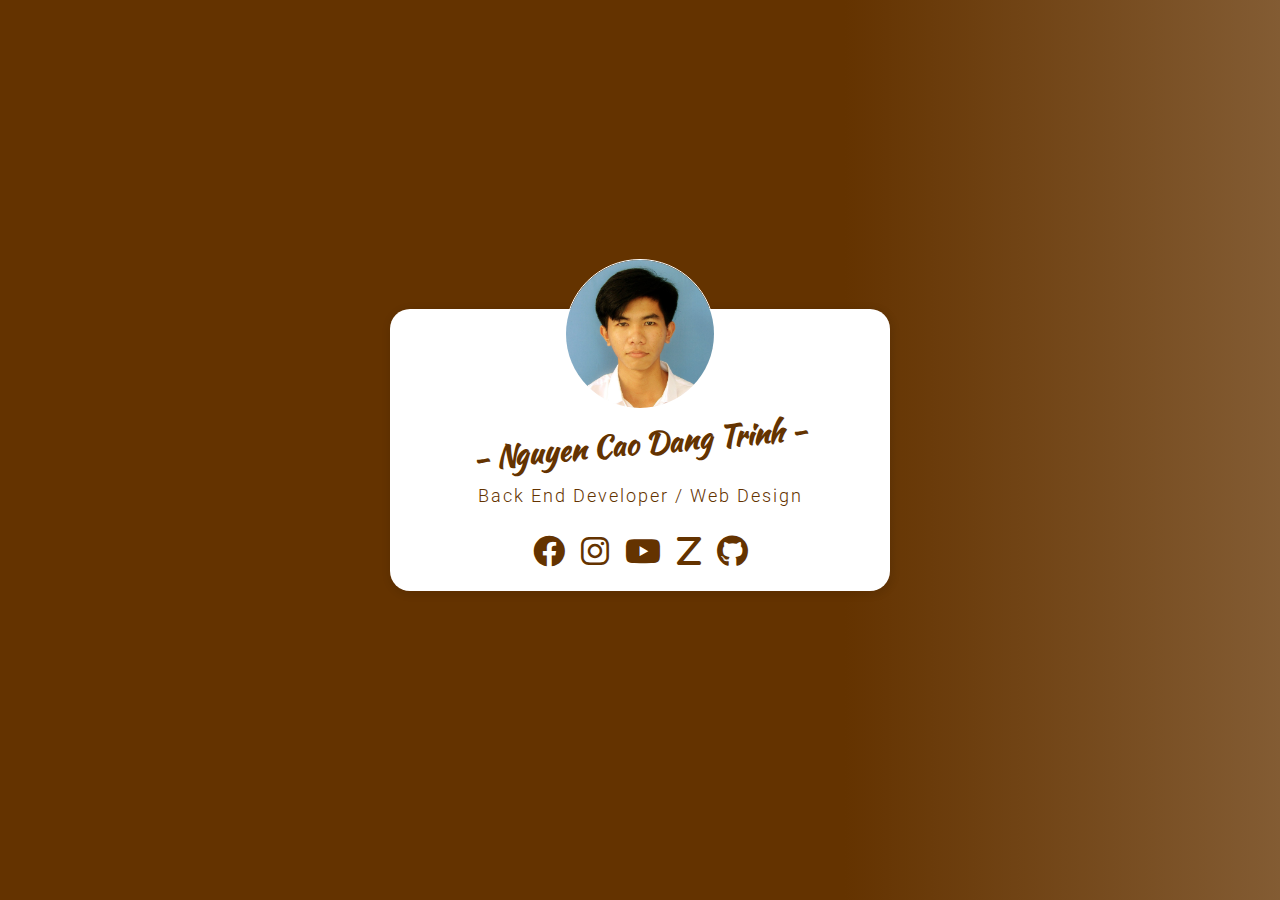
<file: index.html>
<!DOCTYPE html>
<html lang="en">

<head>
    <meta charset="UTF-8">
    <meta http-equiv="X-UA-Compatible" content="IE=edge">
    <meta name="viewport" content="width=device-width, initial-scale=1.0">
    <link rel="stylesheet" href="./main/main.css">
    <link rel="stylesheet" href="./main/img/fontawesome-free/css/all.min.css">
    <title>Portfolio</title>
</head>

<body>
    <div id="main" class="main">
        <div class="container">
            <div class="container__img">
                <img class="container__img-img" src="main/img/76bb4045bf997cc72588.jpg" alt="">
            </div>
            <div class="container__title">
                <h1 class="container__name">- Nguyen Cao Dang Trinh -</h1>
                <div class="container__desc">Back End Developer / Web Design</div>
            </div>

            <ul class="container__list">
                <li><a class="container__link" href="https://www.facebook.com/dangtrinh28">
                        <i class="fa-brands fa-facebook"></i>
                    </a></li>
                <li><a class="container__link" href="https://www.instagram.com/dtrinhit04/">
                        <i class="fa-brands fa-instagram"></i>
                    </a></li>
                <li><a class="container__link" href="youtube.com">
                        <i class="fa-brands fa-youtube"></i>
                    </a></li>
                <li><a class="container__link" href="https://zalo.me/036294527">
                        <i class="fa-solid fa-z"></i>
                    </a></li>
                <li><a class="container__link" href="https://github.com/Dangtrinh28">
                        <i class="fa-brands fa-github"></i>
                    </a></li>
            </ul>
        </div>
    </div>
</body>

</html>
</file>
<file: main/main.css>
@import url('https://fonts.googleapis.com/css2?family=Kaushan+Script&family=Pacifico&family=Poppins:wght@100;300;400;500;600&family=Roboto:wght@100;300;400;500;700&display=swap');

* {
    margin: 0;
    padding: 0;
    box-sizing: border-box;
}

body {
    background: linear-gradient(90deg, rgba(100,51,0,1) 66%, rgba(100,51,0,0.8));
}

.main {
    display: flex;
    justify-content: center;
    align-items: center;
    margin: auto;
    width: 100%;
    background-size: cover;
    height: 100vh;
}

.container {
    width: 500px;
    display: flex;
    flex-direction: column;
    justify-content: center;
    align-items: center;
    border-radius: 20px;
    box-shadow: 1px 2px 7px 3px rgb(0 0 0 / 8%);
    background: #fff;
    
}
.container__img {

}

.container__img-img {
    width: 150px;
    height: 150px;
    border-radius: 50%;
    margin-top: -50px;
    border: 1px solid #fff;
}

.container__title {
    text-align: center;
    color: #643300;
}

.container__name {
    font-family: 'Kaushan Script', sans-serif;
    transform: rotate(-5deg);
    font-size: 30px;
    margin-top: 8px;
}

.container__desc {
    letter-spacing: 2px;
    font-size: 18px;
    font-weight: 300;
    font-family: 'roboto', sans-serif;
    margin: 20px 0;
}

.container__list {
    list-style: none;
    display: flex;
    justify-content: space-between;
    font-size: 20px;
}

.container__link {
    color: #643300;
    display: block;
    margin: 8px 8px 20px;
    font-size: 32px;
}

@media (max-width: 768px) {
    .container {
        width: 350px;
    }
}
</file>
